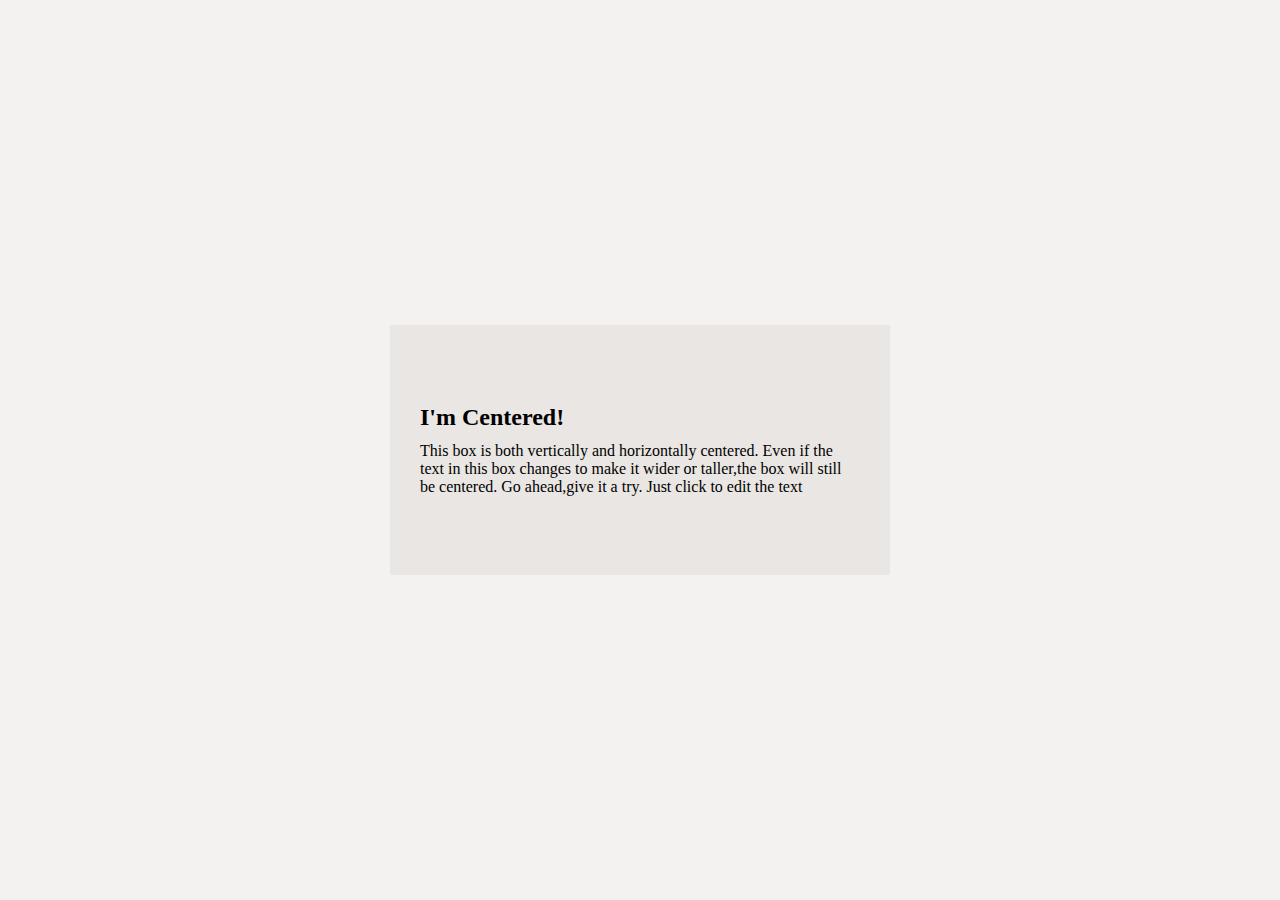
<file: ejerciciosFlex/centrar_pagina/index.html>
<!DOCTYPE html>
<html lang="en">
<head>
    <meta charset="UTF-8">
    <meta name="viewport" content="width=device-width, initial-scale=1.0">
    <link rel="stylesheet" href="css/estilo.css">
    <title>pagina</title>
</head>
<body>
    <div class="contenedor">
        <div>
            <h2>I'm Centered!</h2>
            <p>This box is both vertically and horizontally centered. Even if the text in this box changes to make it wider or taller,the box will still be centered. Go ahead,give it a try. Just click to edit the text</p>
        </div>
    </div>
    
</body>
</html>
</file>
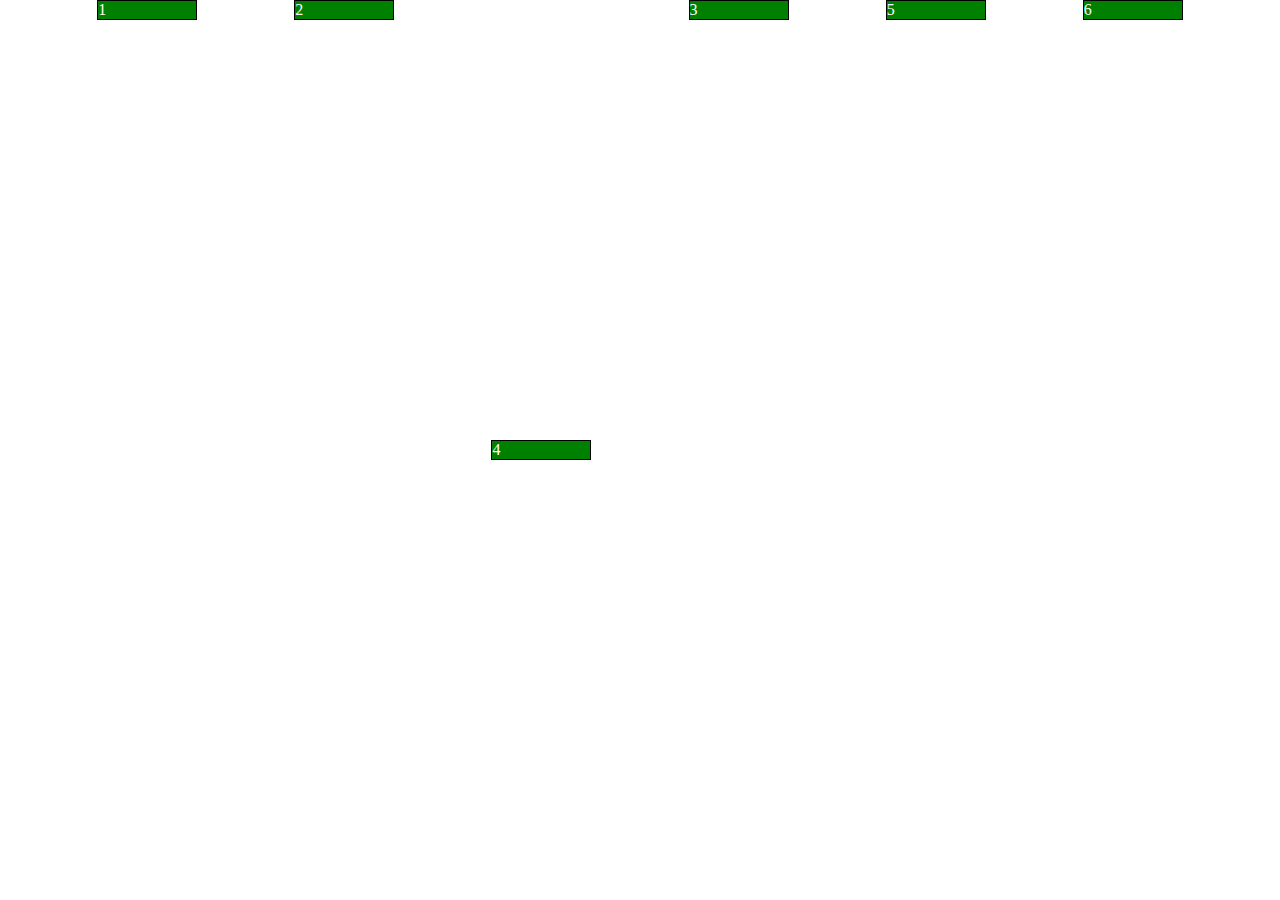
<file: ejerciciosFlex/ej_flexbox_224-main/index.html>
<!DOCTYPE html>
<html lang="en">
<head>
    <meta charset="UTF-8">
    <meta name="viewport" content="width=device-width, initial-scale=1.0">
    <link rel="stylesheet" href="css/style.css">
    <title>Document</title>
</head>
<body>
    <div class="menor">1</div>
    <div class="menor">2</div>
    <div>3</div>
    <div class="preferido">4</div>
    <div>5</div>
    <div>6</div>
</body>
</html>
</file>
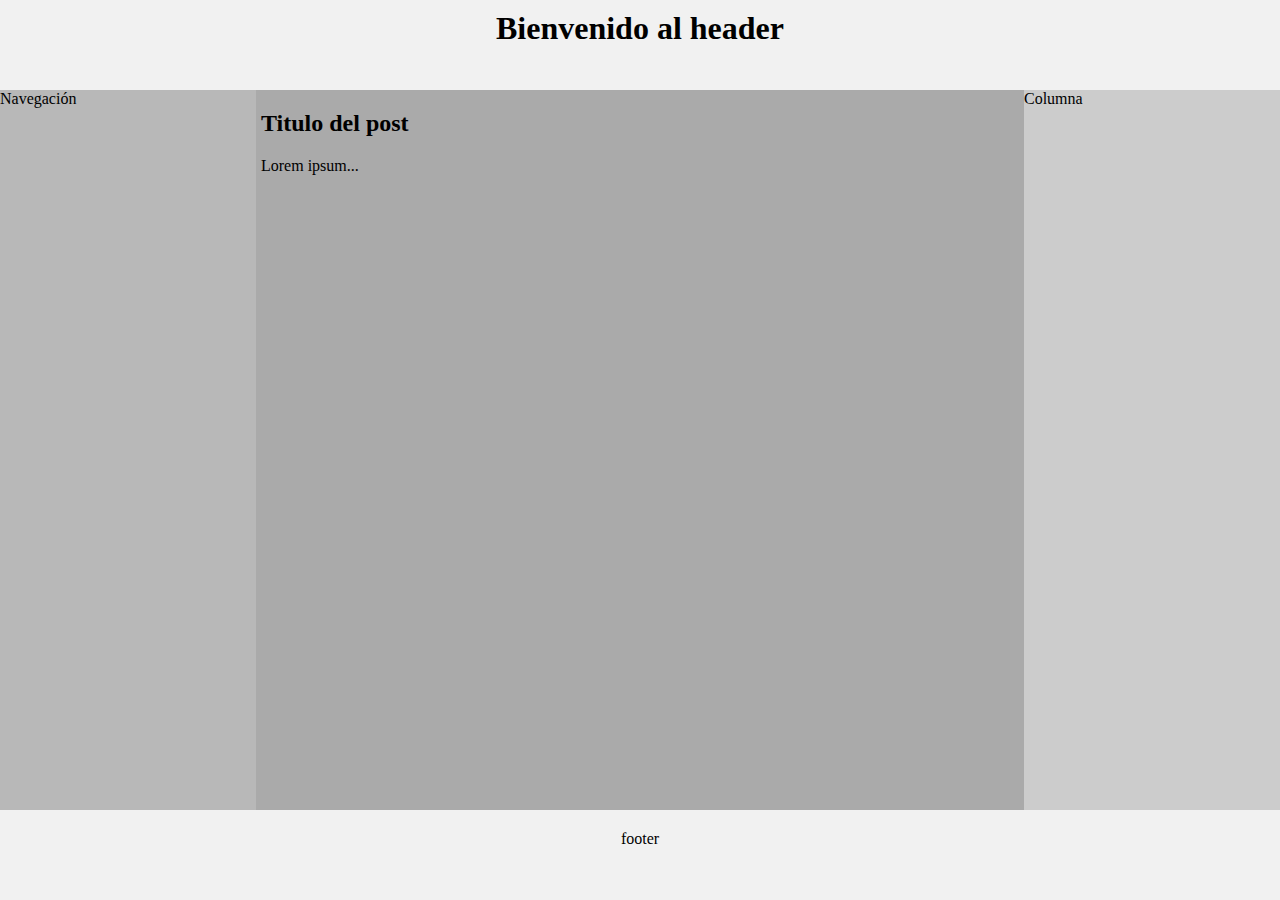
<file: ejerciciosFlex/layout/index.html>
<!DOCTYPE html>
<html lang="en">
<head>
    <meta charset="UTF-8">
    <meta name="viewport" content="width=device-width, initial-scale=1.0">
    <link rel="stylesheet" href="css/estilo.css">
    <title>Document</title>
</head>
<body>
    <header>
        <h1>Bienvenido al header</h1>
    </header>
    <main>

        <article>
            <p>Navegación</p>
        </article>

        <nav>
            <h2>Titulo del post</h2>
            <p>Lorem ipsum...</p>
        </nav>

        <aside>
            <p>Columna</p>
        </aside>

    </main>
    <footer>
        <p>footer</p>
    </footer>
    
</body>
</html>
</file>
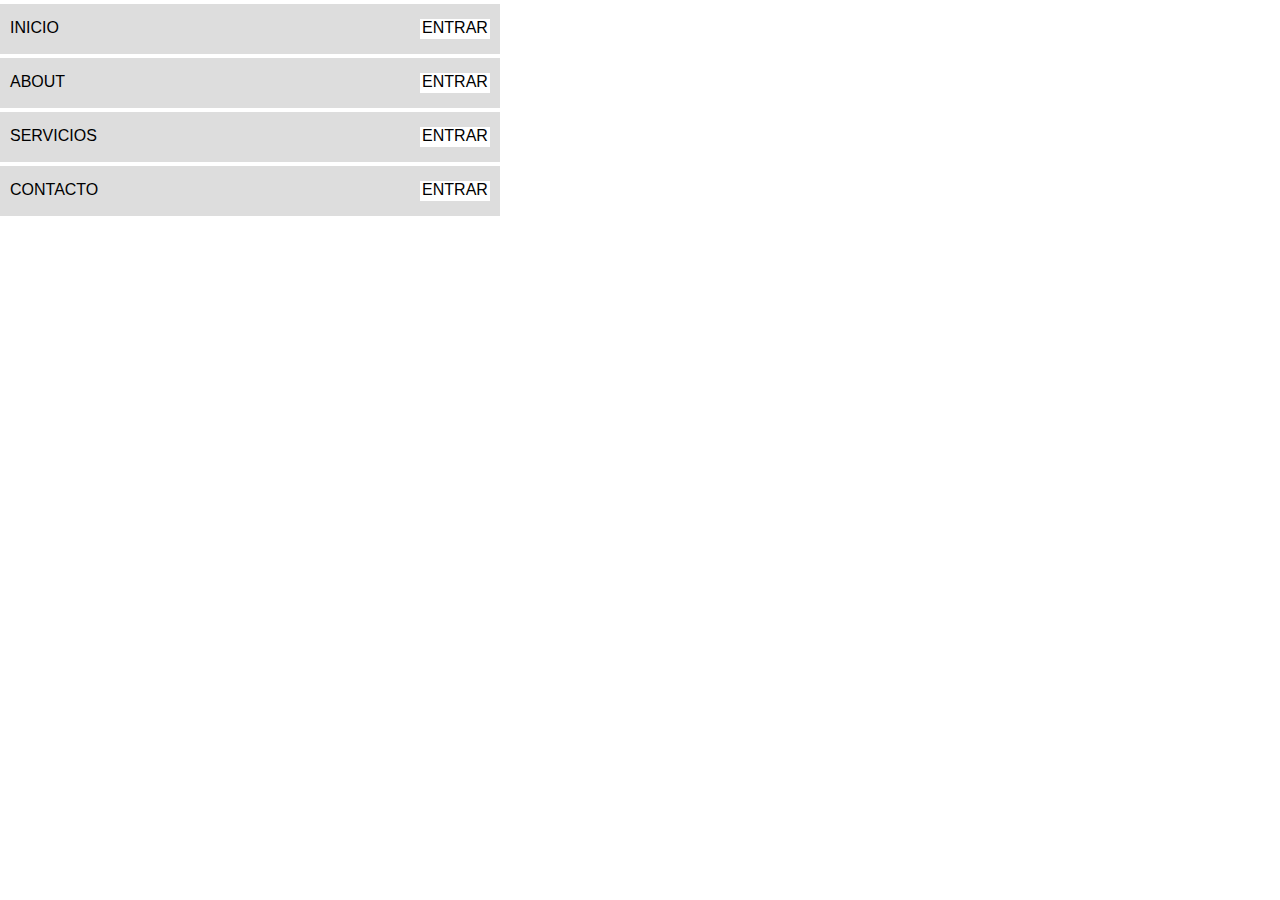
<file: ejerciciosFlex/menuV/index.html>
<!DOCTYPE html>
<html lang="en">

<head>
    <meta charset="UTF-8">
    <meta name="viewport" content="width=device-width, initial-scale=1.0">
    <link rel="stylesheet" href="css/estilo.css">
    <title>Document</title>
</head>

<body>

    <div class="items">INICIO <a href="#">ENTRAR</a></div>
    <div class="items">ABOUT <a href="#">ENTRAR</a></div>
    <div class="items">SERVICIOS <a href="#">ENTRAR</a></div>
    <div class="items">CONTACTO <a href="#">ENTRAR</a></div>

</body>

</html>
</file>
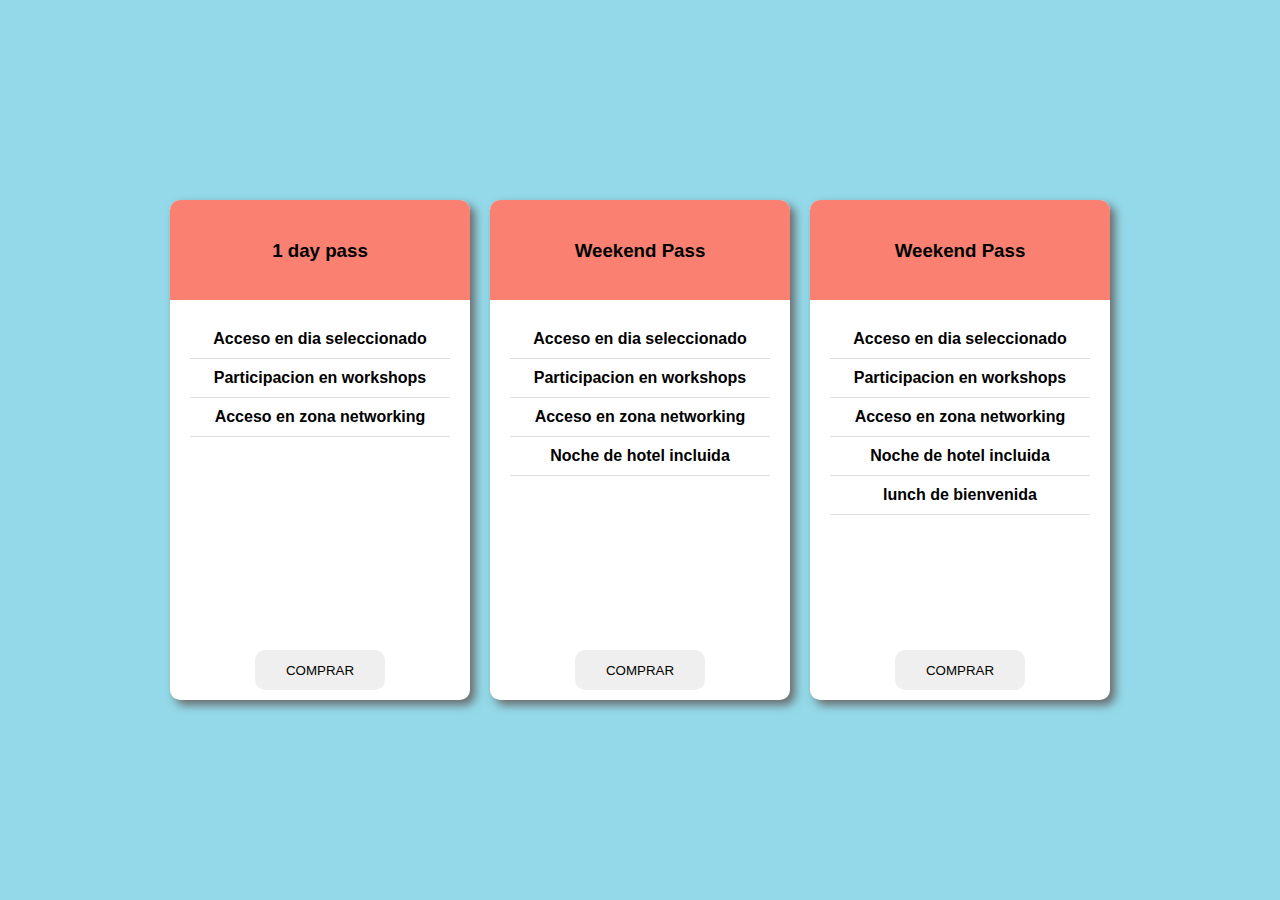
<file: ejerciciosFlex/pricing_box/index.html>
<!DOCTYPE html>
<html lang="en">
<head>
    <meta charset="UTF-8">
    <meta name="viewport" content="width=device-width, initial-scale=1.0">
    <link rel="stylesheet" href="css/estilo.css">
    <title>pricing box</title>
</head>
<body>
    <div class="contenedor">

        <div class="box">
            <div class="cabecera">
                <h3>1 day pass</h3>
            </div>

            <div class="cuerpo">
                <p>
                    Acceso en dia seleccionado
                </p>
                <p>
                    Participacion en workshops
                </p>
                <p>
                    Acceso en zona networking
                </p>
                
            </div>
            <div class="btn">
                <button>COMPRAR</button>
            </div>

        </div>

        <div class="box">
            <div class="cabecera">
                <h3>Weekend Pass</h3>
            </div>

            <div class="cuerpo">
                <p>
                    Acceso en dia seleccionado
                </p>
                <p>
                    Participacion en workshops
                </p>
                <p>
                    Acceso en zona networking
                </p>
                <p>
                    Noche de hotel incluida
                </p>

            </div>
            <div class="btn">
                <button>COMPRAR</button>
            </div>
        </div>

        <div class="box">
            <div class="cabecera">
                <h3>Weekend Pass</h3>
            </div>
            <div class="cuerpo">
                <p>
                    Acceso en dia seleccionado
                </p>
                <p>
                    Participacion en workshops
                </p>
                <p>
                    Acceso en zona networking
                </p>
                <p>
                    Noche de hotel incluida
                </p>
                <p>
                    lunch de bienvenida
                </p>
                
            </div>
            <div class="btn">
                <button>COMPRAR</button>
            </div>
        </div>
    </div>
    
</body>
</html>
</file>
<file: ejerciciosFlex/centrar_pagina/css/estilo.css>
*{
    margin: 0;
    padding: 0;
    box-sizing: border-box;
}

body{
    height: 100vh;
    display: flex;
    background-color: #f3f2f0;
    flex-wrap: wrap;
    justify-content: space-around;
    align-content: center;
}

.contenedor{
    background-color: #eae6e3;
    width: 500px;
    height: 250px;
    padding: 30px;
}

div{
    height: 60%;
    display: flex;
    flex-direction: column;
    justify-content: space-evenly;
}
</file>
<file: ejerciciosFlex/ej_flexbox_224-main/css/style.css>
*{
    margin: 0;
    padding: 0;
    box-sizing: border-box;
}

body{
    width:100vw;
    height: 100vh;
    display: flex;
    /* flex-direction: row;
    flex-wrap: wrap-reverse; */
    flex-flow:row wrap;
    justify-content: space-evenly;
    align-items: flex-start;
    /* align-content: space-evenly; */
}

div{
    width: 100px;
    background: green;
    border: 1px solid #000;
    color: #FFF;
}

.preferido{
    order: -1;
    align-self: center;
}

.menor{
    order: -2;
}
</file>
<file: ejerciciosFlex/layout/css/estilo.css>
*{
    margin: 0;
    padding: 0;
    box-sizing: border-box;
}

body{
    display: flex;
    flex-direction: row;
    flex-wrap: wrap;
}

header{
    text-align: center;
    background-color: #f1f1f1;
    width: 100vw;
    height: 10vh;
    padding: 10px;
}


main{
    display: flex;
}

article{
    background-color: #b8b8b8;
    width: 20vw;
    height: 80vh;
}

nav{
    background-color: #aaaaaa;
    width: 60vw;
    height: 80vh;
    padding: 20px 5px;
}

nav p{
    padding: 20px 0;
}

aside{
    background-color: #cccccc;
    width: 20vw;
    height: 80vh;
}

footer{
    background-color: #f1f1f1;
    width: 100vw;
    height: 10vh;
    text-align: center;
    padding: 20px;
}
</file>
<file: ejerciciosFlex/menuV/css/estilo.css>
*{
    margin: 0;
    padding: 0;
    box-sizing: border-box;
    font-family: 'Lucida Sans', 'Lucida Sans Regular', 'Lucida Grande', 'Lucida Sans Unicode', Geneva, Verdana, sans-serif;
}

body{
    display: flex;
    width: 500px;
    height: 220px;
    flex-direction: column;
    justify-content: space-evenly;
}

.items{
    padding: 15px 10px;
    display: flex;
    flex-direction: row;
    justify-content: space-between;
    background-color: #dddddd;
    height: 50px;
}

a{
    text-align: center;
    width: 70px;
    text-decoration: none;
    color: #000;
    border: none;
    background-color: #ffffff;
}
</file>
<file: ejerciciosFlex/pricing_box/css/estilo.css>
*{
    margin: 0;
    padding: 0;
    box-sizing: border-box;
    font-family: 'Lucida Sans', 'Lucida Sans Regular', 'Lucida Grande', 'Lucida Sans Unicode', Geneva, Verdana, sans-serif;
}

body{
    background-color: #93d9e9;
    font-weight: bold;
    padding: 0 150px;
}

.contenedor{
    height: 100vh;
    display: flex;
    justify-content: space-evenly;
    flex-wrap: wrap;
    align-content: center;
}

.box{
    width: 300px;
    height: 500px;
    border-radius: 10px;
    background-color: #fff;
    box-shadow: 5px 5px 10px #696969;
}

.cabecera{
    height: 100px;
    border-radius: 10px 10px 0 0;
    background-color: salmon;
    text-align: center;
    padding: 40px 0;
}


.cuerpo{
    display: flex;
    padding: 20px;
    height: 350px;
    flex-direction: column;
    text-align: center;
}

p{
    padding: 10px;
    border-bottom: 1px solid #ddd;
}

.btn{
    display: flex;
    justify-content: center;
}
button{
    width: 130px;
    height: 40px;
    border-radius: 10px;
    border: none;
}
</file>
